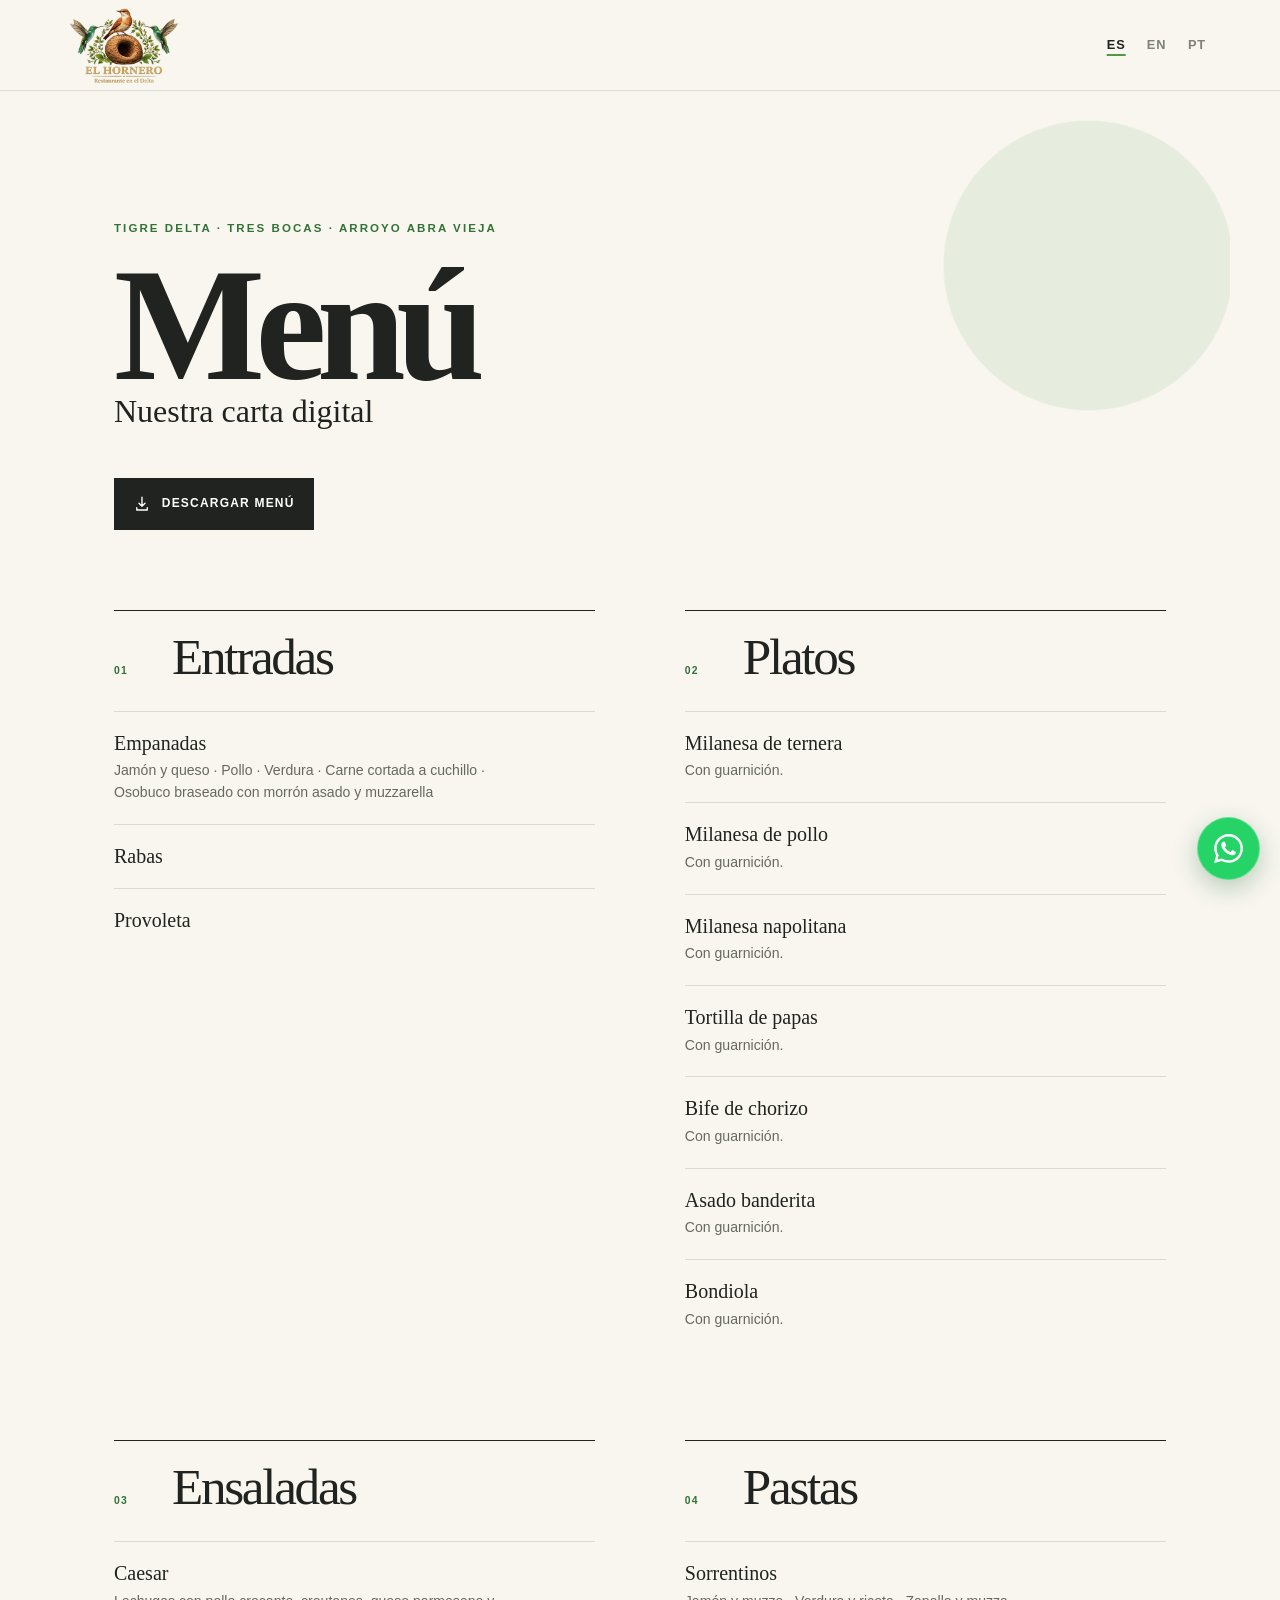
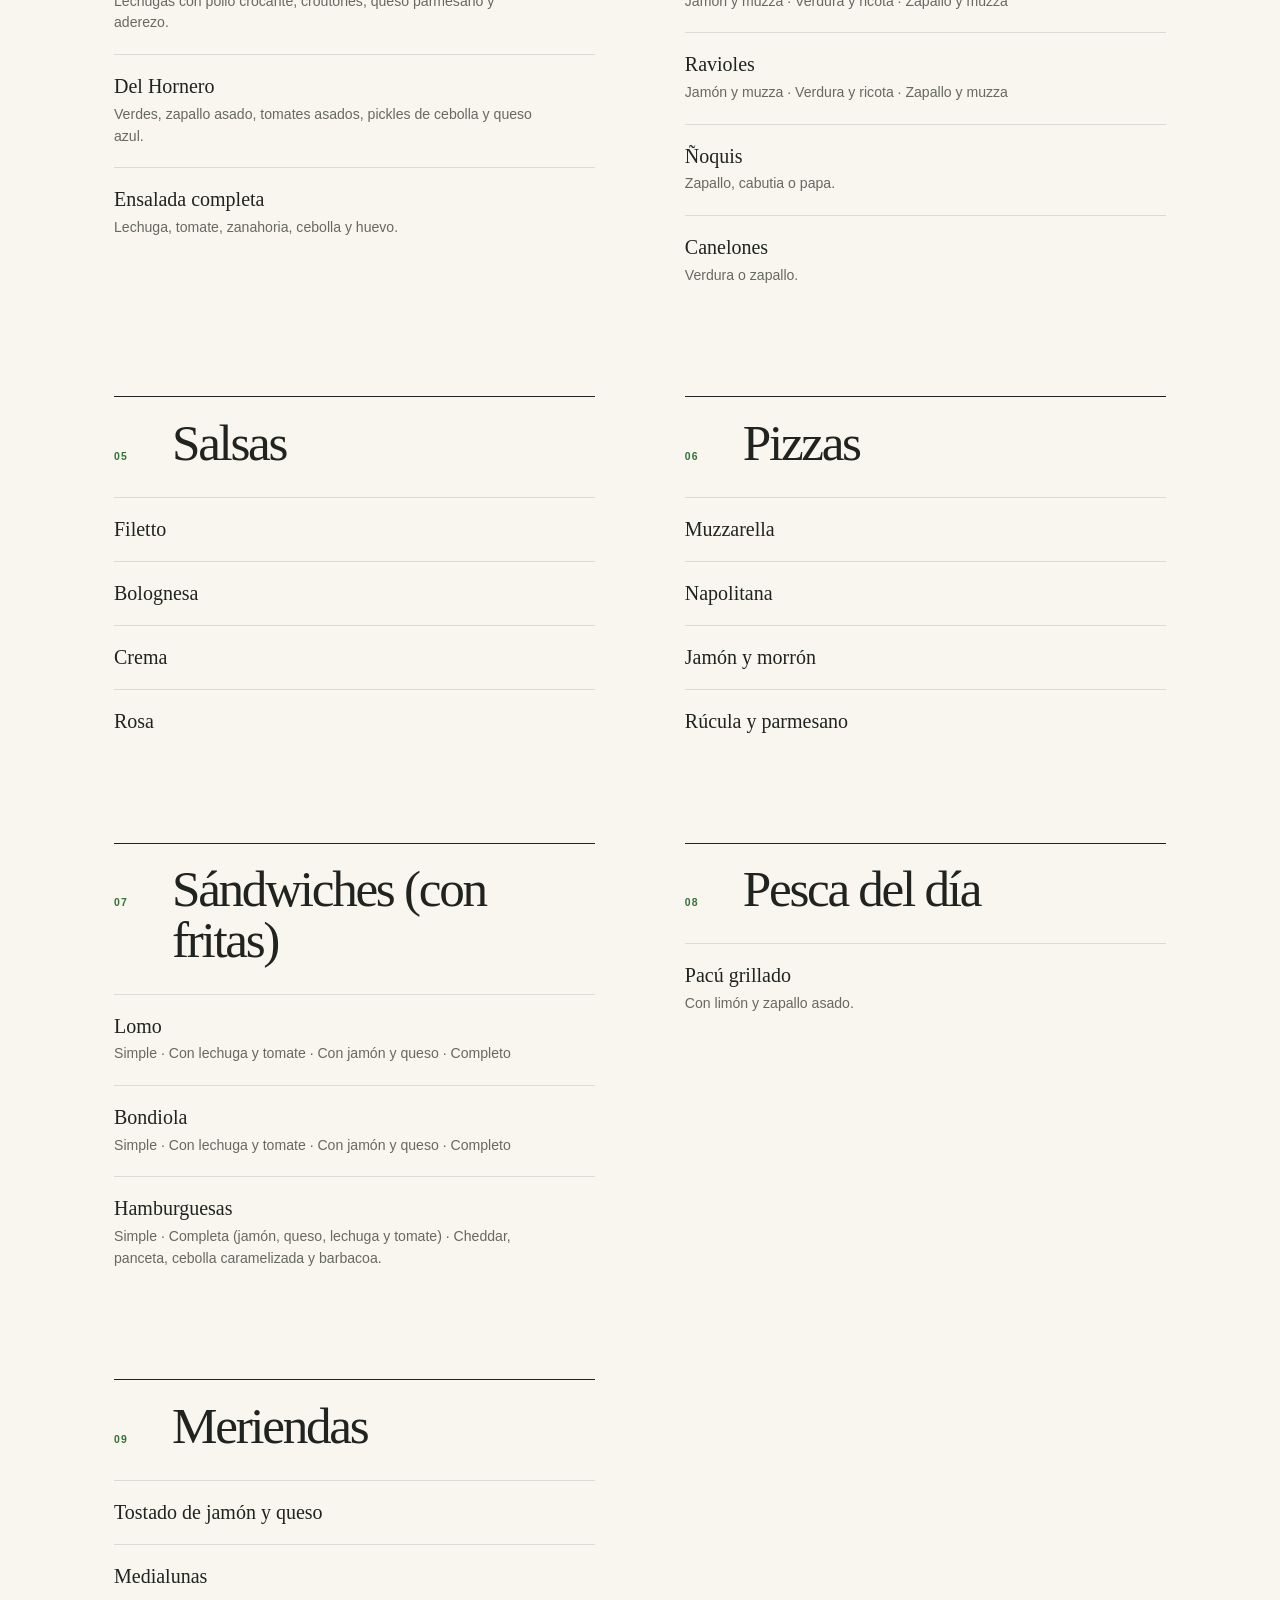
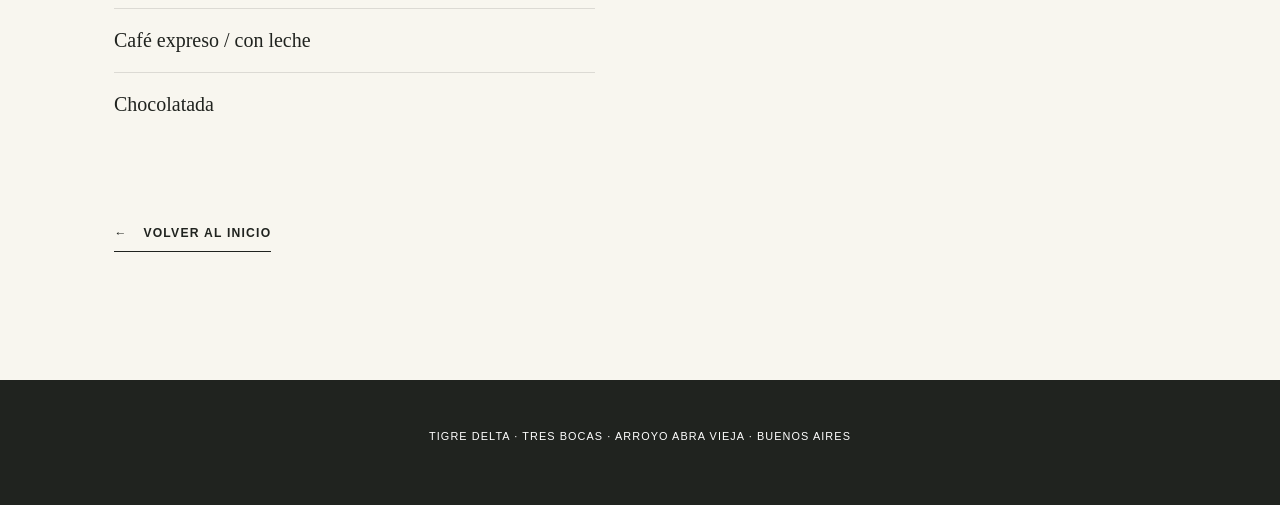
<file: menu.html>
<!doctype html>
<html lang="es">
<head>
  <meta charset="utf-8"><meta name="viewport" content="width=device-width, initial-scale=1">
  <title>Menú | El Hornero · Tigre Delta · Tres Bocas · Arroyo Abra Vieja</title>
  <meta name="description" content="Carta digital de El Hornero en Tigre Delta, Tres Bocas, Arroyo Abra Vieja, Buenos Aires.">
  <meta name="theme-color" content="#f8f6ef"><meta name="robots" content="index,follow">
  <link id="canonical-link" rel="canonical" href=""><link rel="icon" href="favicon.svg" type="image/svg+xml"><link rel="stylesheet" href="css/styles.css">
  <script src="js/config.js" defer></script><script src="js/translations.js?v=4" defer></script><script src="js/menu.js?v=2" defer></script>
</head>
<body class="menu-page">
  <a class="skip-link" href="#menu-content" data-i18n="skip">Saltar al contenido</a>
  <header class="menu-header">
    <a class="wordmark" href="index.html" aria-label="El Hornero, inicio" data-i18n-aria="logoHome"><img src="images/logo_transparent.png" alt=""></a>
    <div class="language-switcher" role="group" aria-label="Elegir idioma" data-i18n-aria="language">
      <button class="lang-btn active" type="button" data-lang="es" aria-pressed="true">ES</button><button class="lang-btn" type="button" data-lang="en" aria-pressed="false">EN</button><button class="lang-btn" type="button" data-lang="pt" aria-pressed="false">PT</button>
    </div>
  </header>
  <main id="menu-content" class="digital-menu">
    <p class="eyebrow green" data-i18n="heroKicker">Tigre Delta · Tres Bocas · Arroyo Abra Vieja</p>
    <h1 data-i18n="menuPageTitle">Menú</h1>
    <p class="menu-lead" data-i18n="menuPageIntro">Nuestra carta digital</p>
    <a class="button button-dark menu-download" href="images/menu-el-hornero.jpeg" download="menu-el-hornero.jpeg">
      <svg viewBox="0 0 24 24" aria-hidden="true"><path d="M12 3v12m0 0 4-4m-4 4-4-4M5 17v3h14v-3"/></svg>
      <span data-i18n="downloadMenu">Descargar menú</span>
    </a>
    <div id="menu-sections" class="menu-sections" aria-live="polite"></div>
    <div id="menu-empty" class="empty-menu">
      <svg viewBox="0 0 120 120" aria-hidden="true"><path d="M59 105V43M59 57C35 54 26 36 30 16c24 3 33 20 29 41ZM60 75c22-2 34-17 33-35-22 1-34 16-33 35Z"/></svg>
      <h2 data-i18n="menuEmpty">La carta todavía no fue cargada.</h2><p data-i18n="menuEmptyHint">Consultá en el lugar por la propuesta disponible.</p>
    </div>
    <a class="text-link" href="index.html"><span aria-hidden="true">←</span><span data-i18n="backHome">Volver al inicio</span></a>
  </main>
  <footer class="menu-footer"><p data-i18n="footerLine">Tigre Delta · Tres Bocas · Arroyo Abra Vieja · Buenos Aires</p></footer>
  <a class="whatsapp-button" href="#" target="_blank" rel="noopener" hidden aria-label="Abrir WhatsApp"><img src="assets/icons/whatsapp.svg" alt="" width="28" height="28"></a>
</body>
</html>
</file>
<file: css/styles.css>
:root{--ivory:#f8f6ef;--sand:#ede7d8;--ink:#20231f;--green:#4f9849;--green-dark:#337237;--wood:#a87545;--sun:#efd66f;--white:#fff;--serif:Georgia,"Times New Roman",serif;--sans:"Segoe UI",Arial,sans-serif;--pad:clamp(1.25rem,5vw,5rem);--radius:2px;--header-height:clamp(4rem,5.4vw,5.125rem);--header-height-compact:clamp(3.75rem,4.5vw,4.25rem)}
*{box-sizing:border-box}
html{scroll-behavior:smooth}
body{margin:0;background:var(--ivory);color:var(--ink);font-family:var(--sans);font-size:16px;line-height:1.6;overflow-x:hidden}
body.nav-open,body.lightbox-open{overflow:hidden}
img{display:block;max-width:100%;height:auto}
a{color:inherit;text-decoration:none}
button{font:inherit}
button,a{-webkit-tap-highlight-color:transparent}
:focus-visible{outline:3px solid var(--sun);outline-offset:4px}
.skip-link{position:fixed;z-index:200;top:1rem;left:1rem;padding:.7rem 1rem;background:var(--ink);color:#fff;transform:translateY(-180%)}
.skip-link:focus{transform:none}
.section-pad{padding:clamp(5rem,10vw,9rem) var(--pad)}
.eyebrow{margin:0 0 1.25rem;font-size:.72rem;font-weight:600;letter-spacing:.18em;text-transform:uppercase}
.eyebrow.green{color:var(--green-dark)}
h1,h2,h3,p{margin-top:0}
h2{font:500 clamp(2.6rem,6vw,6rem)/.98 var(--serif);letter-spacing:-.045em}
.button{display:inline-flex;align-items:center;justify-content:space-between;gap:2rem;min-height:52px;padding:.85rem 1.15rem;border:1px solid transparent;font-size:.75rem;font-weight:600;letter-spacing:.1em;text-transform:uppercase;transition:transform .25s,background .25s,color .25s}
.button:hover{transform:translate(3px,-3px)}
.button-light{background:#fff;color:var(--ink)}
.button-dark{background:var(--ink);color:#fff}
.button-green{background:var(--green-dark);color:#fff}
.text-link{display:inline-flex;align-items:center;gap:1rem;border-bottom:1px solid currentColor;padding:.5rem 0;font-size:.76rem;font-weight:600;letter-spacing:.1em;text-transform:uppercase}
.text-link.light{color:#fff}
.wordmark{display:inline-flex;align-items:center;white-space:nowrap; padding:.3em 0}
.wordmark img{display:block;width:auto;height:clamp(3.5rem,7vw,5rem);max-width:245px;object-fit:contain}
.wordmark span{width:8px;height:8px;border-radius:50%;background:var(--green)}

.site-header{position:fixed;z-index:100;top:0;left:0;width:100%;min-height:var(--header-height);padding:0 var(--pad);display:grid;grid-template-columns:1fr auto 1fr;align-items:center;color:#fff;transition:min-height .3s,background .3s,color .3s,box-shadow .3s}
.site-header.scrolled,.site-header.menu-visible{min-height:var(--header-height-compact);background:rgba(248,246,239,.96);color:var(--ink);box-shadow:0 1px 0 rgba(32,35,31,.1);backdrop-filter:blur(12px)}
.desktop-nav{display:flex;gap:clamp(1.1rem,2.2vw,2.5rem);align-items:center}
.nav-link{position:relative;padding:.75rem 0;font-size:.73rem;letter-spacing:.07em}
.nav-link::after{content:"";position:absolute;bottom:.42rem;left:0;width:100%;height:2px;background:var(--green);transform:scaleX(0);transform-origin:right;transition:transform .25s}
.nav-link:hover::after,.nav-link.active::after{transform:scaleX(1);transform-origin:left}
.header-tools{justify-self:end;display:flex;align-items:center;gap:1.2rem}
.language-switcher{display:flex;gap:.15rem}
.lang-btn{min-width:38px;min-height:38px;border:0;background:transparent;color:inherit;font-size:.8rem;font-weight:600;letter-spacing:.07em;cursor:pointer;opacity:.55}
.lang-btn.active{opacity:1;text-decoration:underline;text-decoration-color:var(--green);text-decoration-thickness:2px;text-underline-offset:5px}
.nav-toggle{display:none;width:44px;height:44px;border:0;background:transparent;color:inherit;cursor:pointer}
.nav-toggle span{display:block;width:22px;height:1.5px;margin:6px auto;background:currentColor;transition:transform .25s}
.nav-toggle[aria-expanded=true] span:first-child{transform:translateY(3.75px) rotate(45deg)}
.nav-toggle[aria-expanded=true] span:last-child{transform:translateY(-3.75px) rotate(-45deg)}
.mobile-nav{position:fixed;z-index:-1;top:var(--header-height-compact);left:0;width:100%;height:calc(100dvh - var(--header-height-compact));padding:3rem var(--pad);background:var(--ivory);color:var(--ink);flex-direction:column}
.mobile-nav:not([hidden]){display:flex}
.mobile-nav a{padding:.35rem 0;font:500 clamp(1.7rem,6vw,2.75rem)/1.2 var(--serif);border-bottom:1px solid rgba(32,35,31,.12)}
.mobile-nav small{margin-top:auto;color:var(--green-dark);letter-spacing:.15em}

.hero{position:relative;min-height:100svh;display:flex;align-items:flex-end;isolation:isolate;background:#768d62;color:#fff;overflow:hidden}
.hero-image,.hero-wash{position:absolute;z-index:-2;inset:0;width:100%;height:100%;object-fit:cover}

.hero:hover .hero-image{transform:scale(1.015)}
.hero-wash{z-index:-1;background:linear-gradient(90deg,rgba(15,28,17,.58),rgba(15,28,17,.05) 70%),linear-gradient(0deg,rgba(9,20,12,.35),transparent 55%)}
.hero-content{width:min(880px,80%);padding:8rem var(--pad) 4.5rem}
.hero h1{margin:0;font:600 clamp(5rem,13vw,12rem)/.7 var(--serif);letter-spacing:-.07em;text-shadow:0 3px 25px rgba(0,0,0,.16)}
.hero-line{margin:2.6rem 0 1.8rem;font:500 clamp(1.35rem,2.5vw,2.25rem)/1.25 var(--serif)}
.argentina-flag{display:inline-block;width:1.5em;height:1em;margin-left:.2em;object-fit:cover;vertical-align:-.08em}
.hero-actions{display:flex;align-items:center;gap:2rem}

@media(min-width:981px){
  .hero-wash{background:linear-gradient(90deg,rgba(15,28,17,.58),rgba(15,28,17,.05) 70%),linear-gradient(0deg,rgba(9,20,12,.58) 0%,rgba(9,20,12,.32) 30%,transparent 68%)}
}

.hero-stamp{position:absolute;right:var(--pad);bottom:4rem;width:106px;height:106px;border:1px solid rgba(255,255,255,.6);border-radius:50%;display:grid;place-content:center;text-align:center;font-size:.67rem;letter-spacing:.15em;transform:rotate(7deg)}
.hero-stamp span{display:block}
.hero-index{position:absolute;right:var(--pad);top:7rem;font-size:.62rem;letter-spacing:.16em;writing-mode:vertical-rl}

.experience{position:relative;display:grid;grid-template-columns:minmax(0,1.15fr) minmax(280px,.85fr);gap:clamp(3rem,8vw,9rem);align-items:center;min-height:900px}
.experience-visual{position:relative;width:min(100%,700px)}
.experience-visual::before{content:"";position:absolute;z-index:-1;top:-6%;left:-7%;width:48%;height:45%;background:var(--sun);border-radius:49% 51% 65% 35%/38% 58% 42% 62%}
.experience-visual img{width:86%;margin-left:auto;aspect-ratio:4/5;object-fit:cover}
.photo-label{position:absolute;right:-2rem;bottom:10%;max-width:190px;padding:1rem 1.2rem;background:var(--white);font:500 1.05rem/1.2 var(--serif);box-shadow:0 14px 34px rgba(32,35,31,.12);transform:rotate(-3deg)}
.experience-copy{max-width:590px}
.experience-copy>p:not(.eyebrow){max-width:480px;font-size:1.08rem;line-height:1.8}
.botanical-mark{display:flex;gap:4px;margin-top:3rem}
.botanical-mark span{display:block;width:36px;height:16px;background:var(--green);border-radius:100% 0 100% 0;transform:rotate(-15deg)}
.botanical-mark span:nth-child(2){transform:rotate(16deg) scale(.75)}
.botanical-mark span:nth-child(3){transform:rotate(-30deg) scale(.5)}
.margin-note{position:absolute;right:1rem;top:50%;font-size:.6rem;letter-spacing:.18em;writing-mode:vertical-rl}

.image-break{position:relative;width:100%;height:min(75vw,760px);min-height:0;aspect-ratio:4/3;overflow:hidden}
.image-break img{width:100%;height:100%;object-fit:cover;transition:transform .8s}
.image-break:hover img{transform:scale(1.02)}
.image-break::after{content:"";position:absolute;inset:0;background:linear-gradient(0deg,rgba(18,31,17,.45),transparent 55%)}
.image-break p{position:absolute;z-index:1;left:var(--pad);bottom:clamp(2rem,6vw,5rem);max-width:700px;margin:0;color:#fff;font:500 clamp(2.1rem,5vw,5rem)/1 var(--serif);letter-spacing:-.035em}

.section-heading{display:grid;grid-template-columns:1fr 2fr 1fr;gap:3rem;align-items:end;margin-bottom:4rem}
.section-heading .eyebrow{align-self:start}
.section-heading h2{margin:0}
.section-heading>p:last-child{max-width:330px;margin-bottom:.5rem}
.journal-grid{display:grid;grid-template-columns:repeat(12,1fr);grid-auto-rows:80px;gap:clamp(.8rem,1.7vw,1.6rem)}
.gallery-item{position:relative;padding:0;border:0;background:var(--sand);overflow:hidden;cursor:zoom-in}
.gallery-item img{width:100%;height:100%;object-fit:cover;transition:transform .6s}
.gallery-item:hover img{transform:scale(1.04)}
.gallery-item span{position:absolute;left:.8rem;bottom:.8rem;padding:.42rem .62rem;background:rgba(248,246,239,.9);font-size:.58rem;font-weight:600;letter-spacing:.14em;text-transform:uppercase}
.gallery-item.tall{grid-column:1/6;grid-row:1/8}.gallery-item.wide{grid-column:6/13;grid-row:1/5}.gallery-item.small{grid-column:6/9;grid-row:5/9}.gallery-item.landscape{grid-column:9/13;grid-row:5/10}.gallery-item.portrait{grid-column:1/5;grid-row:8/14}.gallery-item.detail{grid-column:5/9;grid-row:9/14}.gallery-item.extra-three{grid-column:9/13;grid-row:10/14}.gallery-item.extra-four{grid-column:1/5;grid-row:14/19}.gallery-item.extra-five{grid-column:5/9;grid-row:14/19}.gallery-item.extra-six{grid-column:9/13;grid-row:14/19}

.menu-preview{display:grid;grid-template-columns:1.1fr .9fr;align-items:center;gap:clamp(3rem,8vw,8rem);background:var(--sun)}
.menu-art{position:relative;max-width:650px}
.menu-art img{width:82%;aspect-ratio:4/5;object-fit:cover}
.menu-art>span{position:absolute;right:1rem;top:5%;font:600 clamp(6rem,15vw,13rem)/1 var(--serif);color:rgba(255,255,255,.55)}
.menu-copy{max-width:570px}
.menu-copy p:not(.eyebrow){margin-bottom:2.2rem;font-size:1.08rem}

.journey{display:grid;grid-template-columns:.8fr 1.2fr;gap:clamp(4rem,9vw,10rem);background:#fff}
.journey-intro{position:sticky;top:120px;align-self:start}
.journey-intro p:last-child{max-width:520px}
.route{position:relative}
.route::before{content:"";position:absolute;left:23px;top:25px;bottom:25px;width:1px;background:var(--green)}
.route div{position:relative;display:grid;grid-template-columns:48px 1fr;gap:1rem;align-items:center;min-height:95px}
.route div>span{position:relative;z-index:1;width:47px;height:47px;border:1px solid var(--green);border-radius:50%;display:grid;place-content:center;background:#fff;color:var(--green-dark);font-size:.63rem}
.route strong{font:500 clamp(1.5rem,3vw,2.5rem)/1.1 var(--serif)}
.route small{grid-column:2;max-width:320px;margin-top:-1.8rem;color:#666;font-size:.59rem;letter-spacing:.08em}
.route-map-link{grid-column:2;width:max-content;margin-top:-1.5rem;border-bottom:1px solid var(--green);color:var(--green-dark);font-size:.65rem;font-weight:600;letter-spacing:.08em;text-transform:uppercase}
.route i{display:none}
.route .route-end>span{background:var(--green);color:#fff}

.directions{background:var(--sand)}
.directions-head{display:grid;grid-template-columns:1fr 2fr 1fr;gap:3rem;align-items:start}
.directions-head>p:last-child{max-width:390px}
.route-map{margin:4rem 0 0;background:var(--white)}
.route-map img{width:100%;height:auto}
.route-map figcaption{padding:.8rem 1rem;font-size:.62rem;font-weight:600;letter-spacing:.14em;text-transform:uppercase;color:var(--green-dark)}
.transport-list{display:grid;grid-template-columns:repeat(auto-fit,minmax(220px,1fr));gap:1px;margin-top:3rem;background:rgba(32,35,31,.15);border:1px solid rgba(32,35,31,.15)}
.transport-list article{min-height:250px;padding:2rem;background:var(--sand)}
.transport-list img{margin-bottom:3rem}
.transport-list h3{font:500 1.5rem var(--serif)}
.transport-list p{font-size:.9rem}
.place-map-link{display:inline-flex;margin-top:1rem;border-bottom:1px solid var(--green-dark);color:var(--green-dark);font-size:.68rem;font-weight:600;letter-spacing:.08em;text-transform:uppercase}
.private-transfer{display:grid;grid-template-columns:1.05fr .95fr;align-items:center;gap:clamp(3rem,7vw,7rem);margin-top:clamp(3rem,7vw,6rem);padding:clamp(1.5rem,5vw,5rem);background:var(--ink);color:var(--white);overflow:hidden}
.private-transfer-photos{position:relative;min-height:480px}
.private-transfer-photos img{position:absolute;object-fit:cover}
.private-transfer-boat{top:0;left:0;width:65%;height:88%}
.private-transfer-destination{right:0;bottom:0;width:51%;height:49%;border:8px solid var(--ink)}
.private-transfer-copy{max-width:540px}
.private-transfer-copy .eyebrow{color:var(--sun)}
.private-transfer-copy h3{max-width:500px;margin-bottom:1.25rem;font:500 clamp(2.5rem,5vw,4.8rem)/.98 var(--serif)}
.private-transfer-copy>p:not(.eyebrow){max-width:460px;margin-bottom:2rem;color:rgba(255,255,255,.78);font-size:1rem;line-height:1.8}
.map-cta{display:flex;align-items:center;gap:2rem;margin-top:2rem}
.map-cta small{max-width:430px}
.instagram-panel{display:flex;align-items:center;justify-content:space-between;background:var(--green);color:#fff}
.instagram-panel h2{margin:0}

footer{padding:3rem var(--pad);display:flex;justify-content:space-between;align-items:center;gap:2rem;background:var(--ink);color:#fff;font-size:.68rem;letter-spacing:.1em;text-transform:uppercase}
.footer-mark{font-size:1rem}
.whatsapp-button{position:fixed;z-index:90;right:max(1.25rem,env(safe-area-inset-right));bottom:max(1.25rem,env(safe-area-inset-bottom));padding:1em;border:1px solid rgba(255,255,255,.28);border-radius:50%;display:grid;place-content:center;background:#25d366;box-shadow:0 8px 25px rgba(23,95,52,.28);transition:transform .25s,background .25s,box-shadow .25s}
.whatsapp-button img{width:29px;height:29px}
.whatsapp-button:hover{transform:translateY(-3px);background:var(--green-dark);box-shadow:0 10px 30px rgba(32,35,31,.3)}
.whatsapp-button[hidden]{display:none}

.lightbox{position:fixed;z-index:300;inset:0;display:grid;grid-template-columns:80px 1fr 80px;align-items:center;padding:1rem;background:rgba(14,17,13,.96);color:#fff}
.lightbox[hidden]{display:none}
.lightbox figure{display:flex;flex-direction:column;align-items:center;justify-content:center;margin:0;height:calc(100vh - 2rem)}
.lightbox figure img{max-width:100%;max-height:calc(100vh - 6rem);object-fit:contain}
.lightbox figcaption{width:100%;display:flex;justify-content:space-between;padding-top:.7rem;font-size:.68rem;letter-spacing:.08em;text-transform:uppercase}
.lightbox-close,.lightbox-nav{border:0;background:transparent;color:#fff;cursor:pointer}
.lightbox-close{position:absolute;right:1.25rem;top:1rem;width:48px;height:48px;font-size:2rem}
.lightbox-nav{width:54px;height:54px;font-size:1.4rem}

.reveal{opacity:0;transform:translateY(24px);transition:opacity .7s ease,transform .7s ease}
.reveal.is-visible{opacity:1;transform:none}
.noscript{position:fixed;z-index:500;bottom:0;left:0;width:100%;margin:0;padding:1rem;background:var(--sun);text-align:center}

.menu-page{min-height:100vh}
.menu-header{min-height:var(--header-height);padding:0 var(--pad);display:flex;align-items:center;justify-content:space-between;border-bottom:1px solid rgba(32,35,31,.12)}
.digital-menu{width:min(1180px,100%);min-height:calc(100vh - 170px);margin:auto;padding:clamp(4rem,10vw,8rem) var(--pad);background:radial-gradient(circle at 88% 5%,rgba(79,152,73,.1) 0 9rem,transparent 9.1rem)}
.digital-menu h1{margin:0;font:600 clamp(4.5rem,16vw,10rem)/.85 var(--serif);letter-spacing:-.06em}
.menu-lead{font:500 clamp(1.3rem,3vw,2rem) var(--serif)}
.menu-download{display:inline-flex;align-items:center;gap:.65rem;margin-top:1rem}
.menu-download svg{width:18px;height:18px;fill:none;stroke:currentColor;stroke-width:1.8;stroke-linecap:round;stroke-linejoin:round}
.menu-page-rule{display:flex;justify-content:space-between;gap:2rem;margin-top:3rem;padding:.8rem 0;border-top:1px solid var(--ink);border-bottom:1px solid rgba(32,35,31,.18);font-size:.62rem;font-weight:600;letter-spacing:.14em;text-transform:uppercase}
.menu-page-rule span:first-child{color:var(--green-dark)}
.menu-sections{display:grid;grid-template-columns:repeat(2,minmax(0,1fr));gap:clamp(3rem,7vw,7rem);margin:5rem 0}
.menu-category{padding:0;border-top:1px solid var(--ink)}
.menu-category-header{display:grid;grid-template-columns:42px 1fr;align-items:baseline;gap:1rem;padding:1.3rem 0 1.8rem}
.menu-category-number{color:var(--green-dark);font-size:.65rem;font-weight:700;letter-spacing:.12em}
.menu-category h2{margin:0;font-size:clamp(2rem,4vw,3.3rem)}
.menu-item{display:grid;grid-template-columns:1fr auto;gap:.35rem 1.5rem;padding:1.25rem 0;border-top:1px solid rgba(32,35,31,.13)}
.menu-item h3{margin:0;font:500 1.25rem var(--serif)}
.menu-item p{grid-column:1;margin:0;max-width:430px;color:#676961;font-size:.88rem;line-height:1.55}
.menu-item .price{grid-column:2;grid-row:1}
.empty-menu{margin:4rem 0;padding:clamp(2rem,6vw,4rem);background:var(--sand);text-align:center}
.empty-menu svg{width:90px;fill:none;stroke:var(--green);stroke-width:2;margin:auto}
.empty-menu h2{margin:1rem auto;font-size:clamp(1.8rem,5vw,3rem)}
.menu-config-note{max-width:720px;padding-left:1rem;border-left:3px solid var(--sun);font-size:.68rem;letter-spacing:.08em;text-transform:uppercase;color:#676961}
.menu-footer{justify-content:center}

@media(max-width:980px){
  .site-header{grid-template-columns:1fr auto}.desktop-nav{display:none}.nav-toggle{display:block}
  .experience{grid-template-columns:1fr 1fr;gap:3rem}.section-heading,.directions-head{grid-template-columns:1fr 2fr}.section-heading>p:last-child,.directions-head>p:last-child{grid-column:2}
  .transport-list{grid-template-columns:1fr 1fr}.journey{gap:4rem}
}
@media(max-width:700px){
  :root{--pad:1.15rem;--header-height:clamp(4rem,14vw,4.5rem);--header-height-compact:var(--header-height)}
  body{font-size:15.5px}
  .section-pad{padding-top:4.75rem;padding-bottom:4.75rem}
  h2{font-size:clamp(2.55rem,12vw,4rem);line-height:1}
  .eyebrow{margin-bottom:1rem}
  .site-header{padding-top:env(safe-area-inset-top)}.header-tools{gap:.2rem}.language-switcher{gap:0}.lang-btn{min-width:38px;min-height:44px;font-size:.74rem}.nav-toggle{width:44px;height:44px}
  .mobile-nav{top:var(--header-height);height:calc(100dvh - var(--header-height));padding-top:2rem;padding-bottom:max(1.5rem,env(safe-area-inset-bottom));overflow-y:auto}
  .mobile-nav a{display:flex;align-items:center;min-height:58px;padding:.25rem 0;font-size:clamp(1.8rem,9vw,2.5rem)}
  .hero{min-height:100svh}.hero-content{width:100%;padding:7.5rem var(--pad) max(2rem,env(safe-area-inset-bottom))}.hero h1{font-size:clamp(3.6rem,17vw,6.4rem);line-height:.76}.hero-line{max-width:280px;margin:2rem 0 1.4rem}.hero-stamp{display:none}.hero-index{top:auto;bottom:2.4rem;right:1.1rem}
  .hero-actions{align-items:flex-start;flex-direction:column;gap:.65rem}.hero-actions .button{width:min(100%,320px)}.hero-actions .text-link{min-height:44px}
  .button{width:100%;min-height:54px}.text-link{min-height:44px}
  .experience{display:flex;min-height:0;flex-direction:column;padding-top:5.5rem;gap:3.5rem}.experience-visual{width:100%;order:2}.experience-copy{order:1}.experience-copy>p:not(.eyebrow){font-size:1rem;line-height:1.7}.experience-visual img{width:92%;margin-left:0}.photo-label{right:0;bottom:7%;max-width:165px;padding:.85rem 1rem;font-size:.95rem}.margin-note{display:none}
  .image-break{height:auto;min-height:0;aspect-ratio:4/3}.image-break p{max-width:92%;bottom:2rem;font-size:clamp(2.35rem,11vw,3.5rem)}
  .section-heading,.directions-head{display:block}.section-heading>p:last-child,.directions-head>p:last-child{max-width:100%}
  .section-heading{margin-bottom:2.5rem}.section-heading>p:last-child{margin-bottom:0}
  .journal-grid{grid-template-columns:repeat(2,minmax(0,1fr));grid-auto-rows:140px;gap:.55rem}.gallery-item.tall{grid-column:1;grid-row:1/4}.gallery-item.wide{grid-column:2;grid-row:1/3}.gallery-item.small{grid-column:2;grid-row:3/4}.gallery-item.landscape{grid-column:1/3;grid-row:4/6}.gallery-item.portrait{grid-column:1;grid-row:6/9}.gallery-item.detail{grid-column:2;grid-row:6/8}.gallery-item.extra-three{grid-column:2;grid-row:8/9}.gallery-item.extra-four{grid-column:1/3;grid-row:9/11}.gallery-item.extra-five{grid-column:1;grid-row:11/14}.gallery-item.extra-six{grid-column:2;grid-row:11/14}.gallery-item span{left:.5rem;bottom:.5rem;padding:.35rem .48rem;font-size:.52rem}
  .menu-preview{display:flex;flex-direction:column-reverse;gap:3.5rem}.menu-art img{width:92%}.menu-art>span{right:0}.menu-copy{width:100%}
  .journey{display:block}.journey-intro{position:static}.route{margin-top:2.5rem}.route div{grid-template-columns:44px minmax(0,1fr);min-height:106px}.route::before{left:21px}.route div>span{width:43px;height:43px}.route strong{font-size:1.65rem}.route small,.route-map-link{grid-column:2;margin-top:-1.35rem}.route-map-link{display:inline-flex;align-items:center;min-height:38px}
  .transport-list{grid-template-columns:1fr;margin-top:2.5rem}.transport-list article{min-height:0;padding:1.5rem}.transport-list img{width:32px;height:32px;margin-bottom:1.25rem}.transport-list h3{margin-bottom:.45rem}.transport-list p{margin-bottom:.5rem}.place-map-link{align-items:center;min-height:44px;margin:.25rem .25rem 0 .25rem}.map-cta{align-items:flex-start;flex-direction:column;gap:1rem}.map-cta .button{width:100%}
  .private-transfer{grid-template-columns:1fr;gap:2rem;margin-top:3rem;padding:1.25rem}
  .private-transfer-photos{min-height:clamp(290px,90vw,430px)}
  .private-transfer-boat{width:68%;height:90%}
  .private-transfer-destination{width:52%;height:46%;border-width:6px}
  .private-transfer-copy h3{font-size:clamp(2.4rem,11vw,3.4rem)}
  .private-transfer-copy>p:not(.eyebrow){font-size:.94rem;line-height:1.7}
  .instagram-panel{align-items:flex-start;flex-direction:column}
  footer{align-items:flex-start;flex-direction:column;padding-top:2.5rem;padding-bottom:calc(2.5rem + env(safe-area-inset-bottom))}
  .menu-header{position:sticky;z-index:80;top:0;min-height:var(--header-height);padding-top:env(safe-area-inset-top);background:rgba(248,246,239,.95);backdrop-filter:blur(12px)}
  .digital-menu{padding-top:3rem;padding-bottom:5rem;background:radial-gradient(circle at 112% 2%,rgba(79,152,73,.1) 0 7rem,transparent 7.1rem)}.digital-menu h1{font-size:clamp(4.5rem,22vw,6rem)}.menu-lead{margin-bottom:0}.menu-page-rule{margin-top:2rem}.menu-page-rule span:last-child{display:none}.menu-sections{grid-template-columns:1fr;gap:3.5rem;margin:3.5rem 0}.menu-category-header{grid-template-columns:34px 1fr;gap:.6rem;padding:1.15rem 0 1.4rem}.menu-category h2{font-size:2.35rem}.menu-item{padding:1.05rem 0}.menu-item h3{font-size:1.2rem}.menu-item p{font-size:.84rem;line-height:1.5}.menu-config-note{line-height:1.55}
  .whatsapp-button{right:max(1rem,env(safe-area-inset-right));bottom:max(1rem,env(safe-area-inset-bottom));width:52px;height:52px}.whatsapp-button img{width:27px;height:27px}
  .lightbox{display:block;padding:4rem 1rem 5rem}.lightbox figure{height:calc(100dvh - 9rem)}.lightbox figure img{max-height:calc(100dvh - 12rem)}.lightbox figcaption{gap:1rem}.lightbox-nav{position:absolute;bottom:max(1rem,env(safe-area-inset-bottom));width:48px;height:48px;border:1px solid rgba(255,255,255,.25);border-radius:50%}.lightbox-nav.prev{left:1rem}.lightbox-nav.next{right:1rem}.lightbox-close{top:max(.5rem,env(safe-area-inset-top));right:.5rem}.lightbox-caption{max-width:75%}
}
@media(max-width:390px){
  :root{--pad:1rem}
  .wordmark img{height:54px;max-width:128px}.header-tools{gap:0}.lang-btn{min-width:34px;font-size:.68rem}.nav-toggle{width:40px}
  .hero h1{font-size:16.5vw}.hero-index{display:none}
  .journal-grid{grid-auto-rows:122px}
  .photo-label{max-width:150px}
}
@media(min-width:1500px){.section-pad{padding-left:max(var(--pad),calc((100vw - 1500px)/2));padding-right:max(var(--pad),calc((100vw - 1500px)/2))}}
@media(prefers-reduced-motion:reduce){
  html{scroll-behavior:auto}*,*::before,*::after{animation-duration:.01ms!important;transition-duration:.01ms!important;scroll-behavior:auto!important}.reveal{opacity:1;transform:none}
}
</file>
